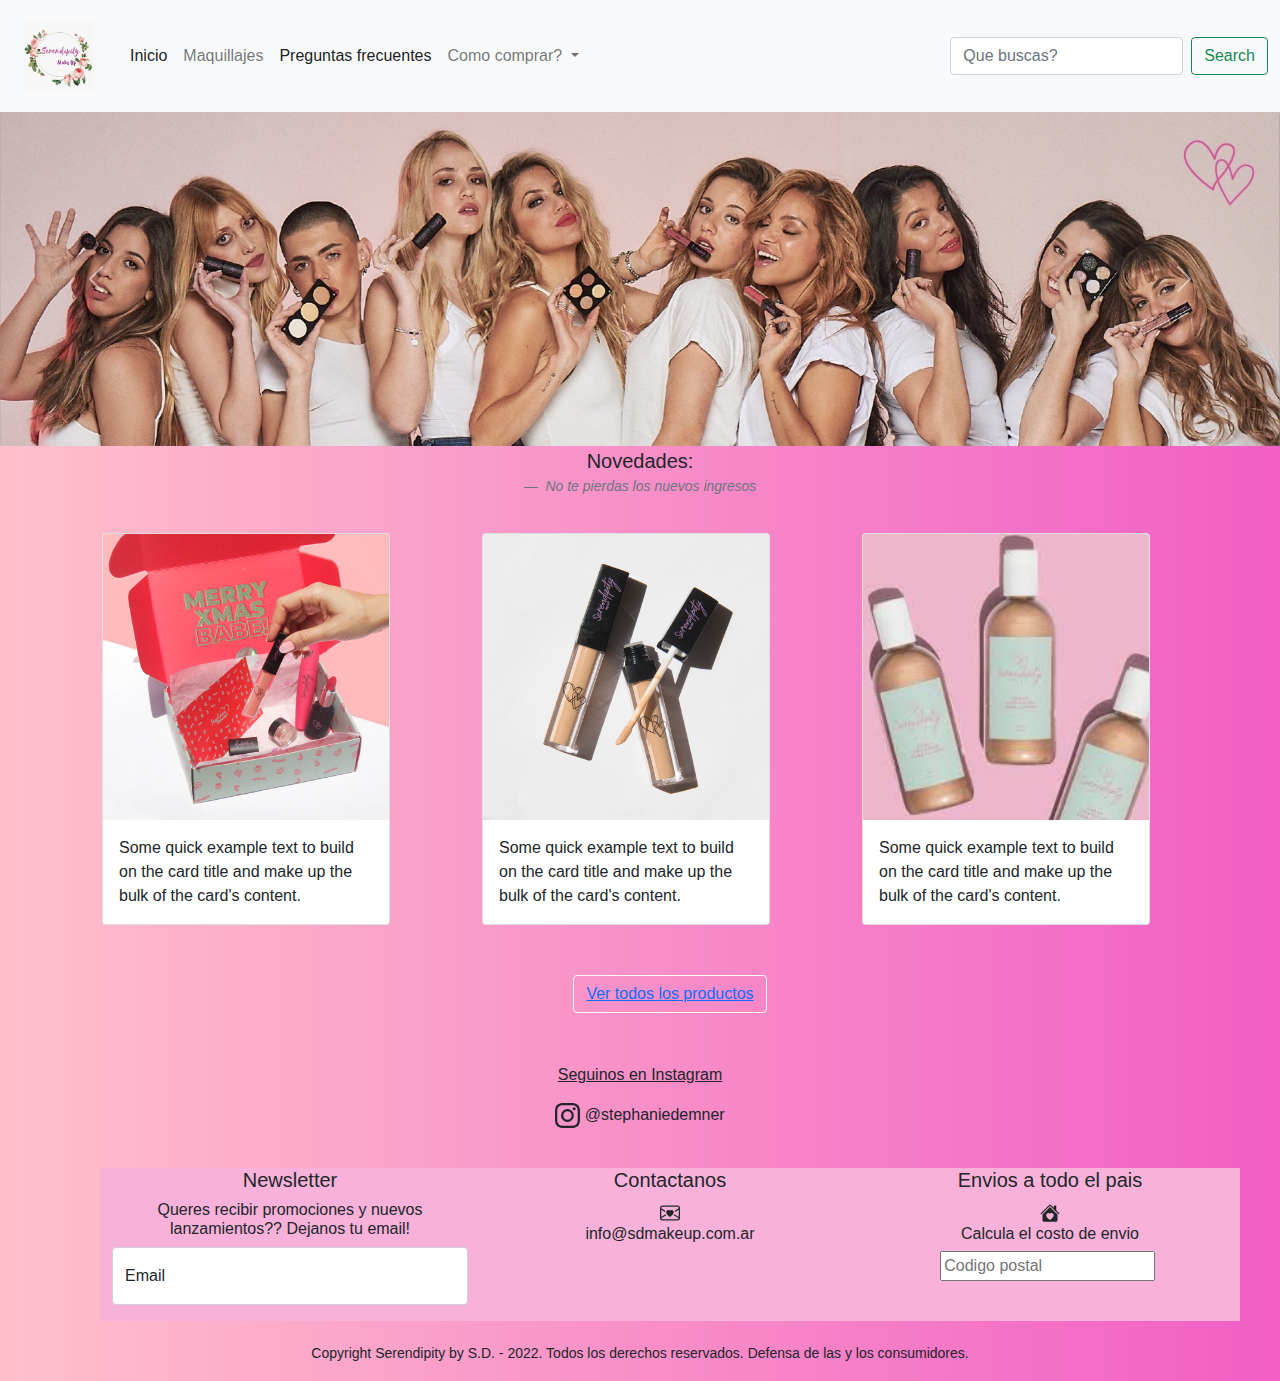
<file: index.html>
<!DOCTYPE html>
<html lang="en">
<head>
    <meta charset="UTF-8">
    <meta http-equiv="X-UA-Compatible" content="IE=edge">
    <meta name="viewport" content="width=device-width, initial-scale=1.0">
    <title>Desafio Maquetando con Bootstrap</title>
    <link rel="stylesheet" href="./bootstrap-5.1.3-dist/css/bootstrap.css">
    <link rel="stylesheet" href="./styles.css">
</head>
<body>
  <!-- MENU -->
    <nav id="nav" class="navbar navbar-expand-lg navbar-light bg-light">
        <div class="container-fluid">
            <nav class="navbar navbar-light bg-light">
                <div class="container">
                  <a class="navbar-brand" href="./index.html">
                    <img src="./img/logo.jfif" alt="" width="70" height="70">
                  </a>
                </div>
              </nav>
          <button class="navbar-toggler" type="button" data-bs-toggle="collapse" data-bs-target="#navbarSupportedContent" aria-controls="navbarSupportedContent" aria-expanded="false" aria-label="Toggle navigation">
            <span class="navbar-toggler-icon"></span>
          </button>
          <div class="collapse navbar-collapse" id="navbarSupportedContent">
            <ul class="navbar-nav me-auto mb-2 mb-lg-0">
              <li class="nav-item">
                <a class="nav-link active" aria-current="page" href="./index.html">Inicio</a>
              </li>
              <li class="nav-item">
                <a class="nav-link" href="./maquillajes.html">Maquillajes</a>
              </li>
              <li class="nav-item">
                <a class="nav-link active" aria-current="page" href="#">Preguntas frecuentes</a>
              </li>
              <li class="nav-item dropdown">
                <a class="nav-link dropdown-toggle" href="#" id="navbarDropdown" role="button" data-bs-toggle="dropdown" aria-expanded="false">
                  Como comprar?
                </a>
                <ul class="dropdown-menu" aria-labelledby="navbarDropdown">
                  <li><a class="dropdown-item" href="#">Envio a Domicilio</a></li>
                  <li><a class="dropdown-item" href="#">Retiro en local</a></li>
                </ul>
                </ul>
            <form class="d-flex">
              <input class="form-control me-2" type="search" placeholder="Que buscas?" aria-label="Search">
              <button class="btn btn-outline-success" type="submit">Search</button>
            </form>
          </div>
        </div>
      </nav>
      <!-- FIN MENU -->

      <!-- CAROUSEL -->
      <div id="carouselExampleControls" class="carousel slide" data-bs-ride="carousel">
        <div class="carousel-inner">
          <div class="carousel-item active">
            <img src="./img/carousel1.jpg" class="d-block w-100" alt="...">
          </div>
          <div class="carousel-item">
            <img src="./img/carousel2.jpg" class="d-block w-100" alt="...">
          </div>
           </div>
        <button class="carousel-control-prev" type="button" data-bs-target="#carouselExampleControls" data-bs-slide="prev">
          <span class="carousel-control-prev-icon" aria-hidden="true"></span>
          <span class="visually-hidden">Previous</span>
        </button>
        <button class="carousel-control-next" type="button" data-bs-target="#carouselExampleControls" data-bs-slide="next">
          <span class="carousel-control-next-icon" aria-hidden="true"></span>
          <span class="visually-hidden">Next</span>
        </button>
      </div>
     
      <!-- FIN CAROUSEL -->
      <main>
        <!-- INICIO IMAGENES PROMOCIONES -->
        <figure class="text-center">
          <blockquote class="blockquote">
            <p>Novedades:</p>
          </blockquote>
          <figcaption class="blockquote-footer">
            <cite title="Source Title">No te pierdas los nuevos ingresos</cite>
          </figcaption>
        </figure>
        <div class="container">
          <div class="row">
            <div class="col">
              <div class="card" style="width: 18rem;">
                <img src="./img/caja.jpg" class="card-img-top" alt="...">
                <div class="card-body">
                  <p class="card-text">Some quick example text to build on the card title and make up the bulk of the card's content.</p>
                </div>
              </div>
            </div>
            <div class="col">
              <div class="card" style="width: 18rem;">
                <img src="./img/correctores.jpg" class="card-img-top" alt="...">
                <div class="card-body">
                  <p class="card-text">Some quick example text to build on the card title and make up the bulk of the card's content.</p>
                </div>
              </div>
                          </div>
            <div class="col">
              <div class="card" style="width: 18rem;">
                <img src="./img/crema bronceadora.jfif" class="card-img-top" alt="...">
                <div class="card-body">
                  <p class="card-text">Some quick example text to build on the card title and make up the bulk of the card's content.</p>
                </div>
              </div>
            </div>
          </div>
        </div>
      </main>
<!-- FIN IMAGENES PROMOCIONES -->

<!-- BOTON VER PRODUCTOS -->
<div id="botonProductos"  class="container-fluid">
  <buttontype="button"  class="btn btn-outline-light"> <a href="./maquillajes.html"> Ver todos los productos</a></buttontype=>
</div>

<!-- BOTON INSTAGRAM -->
<div class="row align-items-center">
  <div class="col">
      </div>
  <div id=instagram class="col">
    <p ><u>Seguinos en Instagram</u></p>
          <svg  xmlns="http://www.w3.org/2000/svg" width="25" height="25" fill="currentColor" class="bi bi-instagram" viewBox="0 0 16 16">
          <path d="M8 0C5.829 0 5.556.01 4.703.048 3.85.088 3.269.222 2.76.42a3.917 3.917 0 0 0-1.417.923A3.927 3.927 0 0 0 .42 2.76C.222 3.268.087 3.85.048 4.7.01 5.555 0 5.827 0 8.001c0 2.172.01 2.444.048 3.297.04.852.174 1.433.372 1.942.205.526.478.972.923 1.417.444.445.89.719 1.416.923.51.198 1.09.333 1.942.372C5.555 15.99 5.827 16 8 16s2.444-.01 3.298-.048c.851-.04 1.434-.174 1.943-.372a3.916 3.916 0 0 0 1.416-.923c.445-.445.718-.891.923-1.417.197-.509.332-1.09.372-1.942C15.99 10.445 16 10.173 16 8s-.01-2.445-.048-3.299c-.04-.851-.175-1.433-.372-1.941a3.926 3.926 0 0 0-.923-1.417A3.911 3.911 0 0 0 13.24.42c-.51-.198-1.092-.333-1.943-.372C10.443.01 10.172 0 7.998 0h.003zm-.717 1.442h.718c2.136 0 2.389.007 3.232.046.78.035 1.204.166 1.486.275.373.145.64.319.92.599.28.28.453.546.598.92.11.281.24.705.275 1.485.039.843.047 1.096.047 3.231s-.008 2.389-.047 3.232c-.035.78-.166 1.203-.275 1.485a2.47 2.47 0 0 1-.599.919c-.28.28-.546.453-.92.598-.28.11-.704.24-1.485.276-.843.038-1.096.047-3.232.047s-2.39-.009-3.233-.047c-.78-.036-1.203-.166-1.485-.276a2.478 2.478 0 0 1-.92-.598 2.48 2.48 0 0 1-.6-.92c-.109-.281-.24-.705-.275-1.485-.038-.843-.046-1.096-.046-3.233 0-2.136.008-2.388.046-3.231.036-.78.166-1.204.276-1.486.145-.373.319-.64.599-.92.28-.28.546-.453.92-.598.282-.11.705-.24 1.485-.276.738-.034 1.024-.044 2.515-.045v.002zm4.988 1.328a.96.96 0 1 0 0 1.92.96.96 0 0 0 0-1.92zm-4.27 1.122a4.109 4.109 0 1 0 0 8.217 4.109 4.109 0 0 0 0-8.217zm0 1.441a2.667 2.667 0 1 1 0 5.334 2.667 2.667 0 0 1 0-5.334z"/>
            </svg>
        @stephaniedemner
      </a>
  </div>
  <div class="col">
      </div>
      </div>
  </nav>
          
</div>
<!-- INICIO FOOTER -->
<footer id="footer" class="container">
  <class class="row align-items-start">
    <div class="col">
      <p class="h5">Newsletter</p>
      <p class="h6">Queres recibir promociones y nuevos lanzamientos?? Dejanos tu email!</p>
      <div class="form-floating mb-3">
        <input type="email" class="form-control" id="floatingInput" placeholder="name@example.com">
        <label for="floatingInput">Email</label>
      </div>
    </div>
    <div class="col">
      <p class="h5">Contactanos</p>
      <svg xmlns="http://www.w3.org/2000/svg" width="20" height="20" fill="currentColor" class="bi bi-envelope-heart" viewBox="0 0 16 16">
        <path fill-rule="evenodd" d="M0 4a2 2 0 0 1 2-2h12a2 2 0 0 1 2 2v8a2 2 0 0 1-2 2H2a2 2 0 0 1-2-2V4Zm2-1a1 1 0 0 0-1 1v.217l3.235 1.94a2.76 2.76 0 0 0-.233 1.027L1 5.384v5.721l3.453-2.124c.146.277.329.556.55.835l-3.97 2.443A1 1 0 0 0 2 13h12a1 1 0 0 0 .966-.741l-3.968-2.442c.22-.28.403-.56.55-.836L15 11.105V5.383l-3.002 1.801a2.76 2.76 0 0 0-.233-1.026L15 4.217V4a1 1 0 0 0-1-1H2Zm6 2.993c1.664-1.711 5.825 1.283 0 5.132-5.825-3.85-1.664-6.843 0-5.132Z"/>
      </svg>
      <p class="h6">info@sdmakeup.com.ar</p>
    </div>
    <div class="col">
      <p class="h5">Envios a todo el pais</p>
      <svg xmlns="http://www.w3.org/2000/svg" width="20" height="20" fill="currentColor" class="bi bi-house-heart-fill" viewBox="0 0 16 16">
        <path fill-rule="evenodd" d="M8.707 1.5a1 1 0 0 0-1.414 0L.646 8.146a.5.5 0 0 0 .708.708L8 2.207l6.646 6.647a.5.5 0 0 0 .708-.708L13 5.793V2.5a.5.5 0 0 0-.5-.5h-1a.5.5 0 0 0-.5.5v1.293L8.707 1.5ZM8 3.293l6 6V13.5a1.5 1.5 0 0 1-1.5 1.5h-9A1.5 1.5 0 0 1 2 13.5V9.293l6-6Zm0 5.189c1.664-1.673 5.825 1.254 0 5.018-5.825-3.764-1.664-6.69 0-5.018Z"/>
      </svg>
      <p class="h6">Calcula el costo de envio</p>
      <input type="number" placeholder="Codigo postal">
      <label for="number"></label>
      </div>
    </class>
</footer>

    <div id="copyright" class="container-fluid">
      <p><small> Copyright Serendipity by S.D. - 2022. Todos los derechos reservados. Defensa de las y los consumidores. </small></p>
    </div>
  
<!-- ETIQUETA JAVASCRIPT -->
    <script src="https://cdn.jsdelivr.net/npm/bootstrap@5.1.3/dist/js/bootstrap.bundle.min.js" integrity="sha384-ka7Sk0Gln4gmtz2MlQnikT1wXgYsOg+OMhuP+IlRH9sENBO0LRn5q+8nbTov4+1p" crossorigin="anonymous"></script>
</body>
</html>
</file>
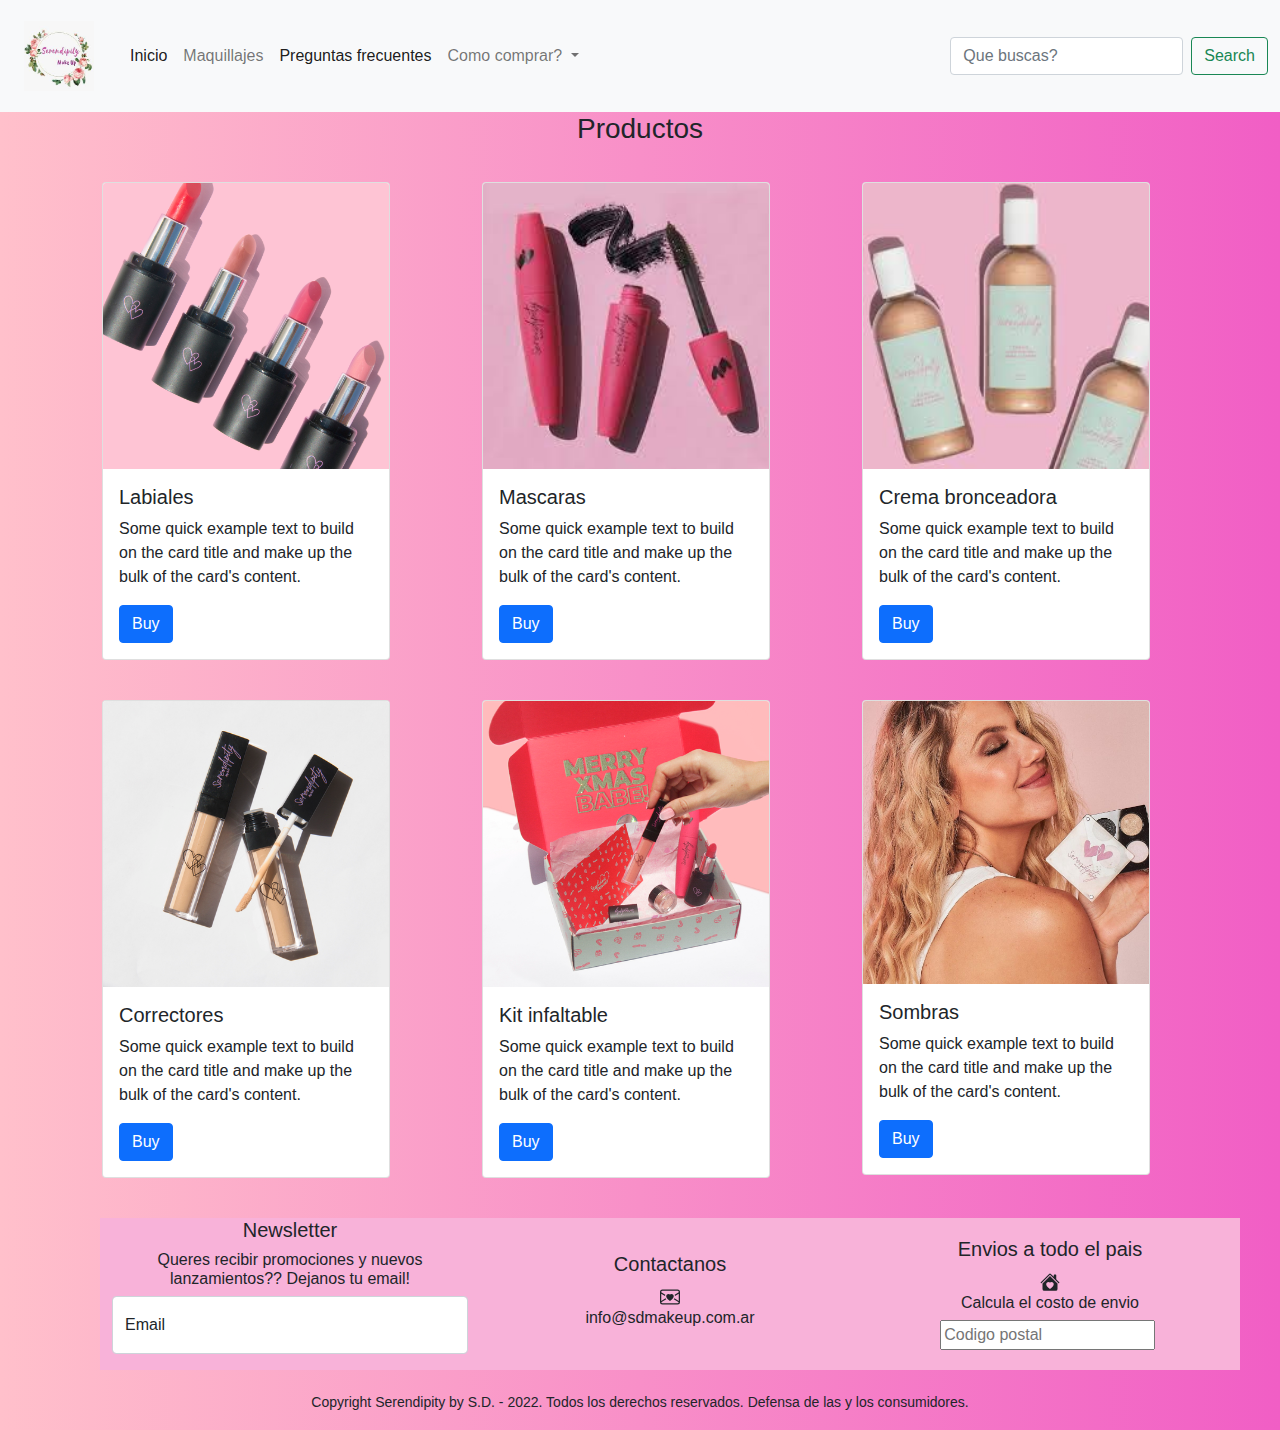
<file: maquillajes.html>
<!DOCTYPE html>
<html lang="en">
<head>
    <meta charset="UTF-8">
    <meta http-equiv="X-UA-Compatible" content="IE=edge">
    <meta name="viewport" content="width=device-width, initial-scale=1.0">
    <title>Desafio Maquetando con Bootstrap</title>
    <link rel="stylesheet" href="./bootstrap-5.1.3-dist/css/bootstrap.css">
    <link rel="stylesheet" href="./styles.css">
</head>
<body>
  <!-- MENU -->
    <nav id="nav" class="navbar navbar-expand-lg navbar-light bg-light">
        <div class="container-fluid">
            <nav class="navbar navbar-light bg-light">
                <div class="container">
                  <a class="navbar-brand" href="./index.html">
                    <img src="./img/logo.jfif" alt="" width="70" height="70">
                  </a>
                </div>
              </nav>
          <button class="navbar-toggler" type="button" data-bs-toggle="collapse" data-bs-target="#navbarSupportedContent" aria-controls="navbarSupportedContent" aria-expanded="false" aria-label="Toggle navigation">
            <span class="navbar-toggler-icon"></span>
          </button>
          <div class="collapse navbar-collapse" id="navbarSupportedContent">
            <ul class="navbar-nav me-auto mb-2 mb-lg-0">
              <li class="nav-item">
                <a class="nav-link active" aria-current="page" href="./index.html">Inicio</a>
              </li>
              <li class="nav-item">
                <a class="nav-link" href="./maquillajes.html">Maquillajes</a>
              </li>
              <li class="nav-item">
                <a class="nav-link active" aria-current="page" href="#">Preguntas frecuentes</a>
              </li>
              <li class="nav-item dropdown">
                <a class="nav-link dropdown-toggle" href="#" id="navbarDropdown" role="button" data-bs-toggle="dropdown" aria-expanded="false">
                  Como comprar?
                </a>
                <ul class="dropdown-menu" aria-labelledby="navbarDropdown">
                  <li><a class="dropdown-item" href="#">Envio a Domicilio</a></li>
                  <li><a class="dropdown-item" href="#">Retiro en local</a></li>
                </ul>
                </ul>
            <form class="d-flex">
              <input class="form-control me-2" type="search" placeholder="Que buscas?" aria-label="Search">
              <button class="btn btn-outline-success" type="submit">Search</button>
            </form>
          </div>
        </div>
      </nav>
      <!-- FIN MENU -->

      
      <main>
        <!-- INICIO CATALOGO  -->
        <figure class="text-center">
          <blockquote class="blockquote">
            <h4 class="h3">Productos</h4>
          </blockquote>
                  </figure>
                              <div class="container">
                    <div class="row">
                      <div class="col">
                        <div class="card" style="width: 18rem;">
                            <img src="./img/labiales.jpg" class="card-img-top" alt="...">
                            <div class="card-body">
                              <h5 class="card-title">Labiales</h5>
                              <p class="card-text">Some quick example text to build on the card title and make up the bulk of the card's content.</p>
                              <a href="#" class="btn btn-primary">Buy</a>
                            </div>
                          </div>
                      </div>
                      <div class="col">
                        <div class="card" style="width: 18rem;">
                            <img src="./img/mascaras.jfif" class="card-img-top" alt="...">
                            <div class="card-body">
                              <h5 class="card-title">Mascaras</h5>
                              <p class="card-text">Some quick example text to build on the card title and make up the bulk of the card's content.</p>
                              <a href="#" class="btn btn-primary">Buy</a>
                            </div>
                          </div>
                      </div>
                      <div class="col">
                        <div class="card" style="width: 18rem;">
                            <img src="./img/crema bronceadora.jfif" class="card-img-top" alt="...">
                            <div class="card-body">
                              <h5 class="card-title">Crema bronceadora</h5>
                              <p class="card-text">Some quick example text to build on the card title and make up the bulk of the card's content.</p>
                              <a href="#" class="btn btn-primary">Buy</a>
                            </div>
                          </div>
                      </div>
                      <div class="col">
                          <div class="card" style="width: 18rem;">
                        <img src="./img/correctores.jpg" class="card-img-top" alt="...">
                        <div class="card-body">
                          <h5 class="card-title">Correctores</h5>
                          <p class="card-text">Some quick example text to build on the card title and make up the bulk of the card's content.</p>
                          <a href="#" class="btn btn-primary">Buy</a>
                        </div>
                      </div></div>
                      <div class="col">
                        <div class="card" style="width: 18rem;">
                      <img src="./img/caja.jpg" class="card-img-top" alt="...">
                      <div class="card-body">
                        <h5 class="card-title">Kit infaltable</h5>
                        <p class="card-text">Some quick example text to build on the card title and make up the bulk of the card's content.</p>
                        <a href="#" class="btn btn-primary">Buy</a>
                      </div>
                    </div></div>
                    <div class="col">
                        <div class="card" style="width: 18rem;">
                      <img src="./img/sombras.jpeg" class="card-img-top" alt="...">
                      <div class="card-body">
                        <h5 class="card-title">Sombras</h5>
                        <p class="card-text">Some quick example text to build on the card title and make up the bulk of the card's content.</p>
                        <a href="#" class="btn btn-primary">Buy</a>
                      </div>
                    </div></div>
                    </div>
      </main>
<!-- FIN IMAGENES PROMOCIONES -->


<!-- INICIO FOOTER -->
<footer id="footer" class="container">
  <class class="row align-items-center">
    <div class="col">
      <p class="h5">Newsletter</p>
      <p class="h6">Queres recibir promociones y nuevos lanzamientos?? Dejanos tu email!</p>
      <div class="form-floating mb-3">
        <input type="email" class="form-control" id="floatingInput" placeholder="name@example.com">
        <label for="floatingInput">Email</label>
      </div>
    </div>
    <div class="col">
      <p class="h5">Contactanos</p>
      <svg xmlns="http://www.w3.org/2000/svg" width="20" height="20" fill="currentColor" class="bi bi-envelope-heart" viewBox="0 0 16 16">
        <path fill-rule="evenodd" d="M0 4a2 2 0 0 1 2-2h12a2 2 0 0 1 2 2v8a2 2 0 0 1-2 2H2a2 2 0 0 1-2-2V4Zm2-1a1 1 0 0 0-1 1v.217l3.235 1.94a2.76 2.76 0 0 0-.233 1.027L1 5.384v5.721l3.453-2.124c.146.277.329.556.55.835l-3.97 2.443A1 1 0 0 0 2 13h12a1 1 0 0 0 .966-.741l-3.968-2.442c.22-.28.403-.56.55-.836L15 11.105V5.383l-3.002 1.801a2.76 2.76 0 0 0-.233-1.026L15 4.217V4a1 1 0 0 0-1-1H2Zm6 2.993c1.664-1.711 5.825 1.283 0 5.132-5.825-3.85-1.664-6.843 0-5.132Z"/>
      </svg>
      <p class="h6">info@sdmakeup.com.ar</p>
    </div>
    <div class="col">
      <p class="h5">Envios a todo el pais</p>
      <svg xmlns="http://www.w3.org/2000/svg" width="20" height="20" fill="currentColor" class="bi bi-house-heart-fill" viewBox="0 0 16 16">
        <path fill-rule="evenodd" d="M8.707 1.5a1 1 0 0 0-1.414 0L.646 8.146a.5.5 0 0 0 .708.708L8 2.207l6.646 6.647a.5.5 0 0 0 .708-.708L13 5.793V2.5a.5.5 0 0 0-.5-.5h-1a.5.5 0 0 0-.5.5v1.293L8.707 1.5ZM8 3.293l6 6V13.5a1.5 1.5 0 0 1-1.5 1.5h-9A1.5 1.5 0 0 1 2 13.5V9.293l6-6Zm0 5.189c1.664-1.673 5.825 1.254 0 5.018-5.825-3.764-1.664-6.69 0-5.018Z"/>
      </svg>
      <p class="h6">Calcula el costo de envio</p>
      <input type="number" placeholder="Codigo postal">
      <label for="number"></label>
      </div>
    </class>
</footer>

    <div id="copyright" class="container-fluid">
      <p><small> Copyright Serendipity by S.D. - 2022. Todos los derechos reservados. Defensa de las y los consumidores. </small></p>
    </div>
  
<!-- ETIQUETA JAVASCRIPT -->
    <script src="https://cdn.jsdelivr.net/npm/bootstrap@5.1.3/dist/js/bootstrap.bundle.min.js" integrity="sha384-ka7Sk0Gln4gmtz2MlQnikT1wXgYsOg+OMhuP+IlRH9sENBO0LRn5q+8nbTov4+1p" crossorigin="anonymous"></script>
</body>
</html>
</file>
<file: styles.css>
#botonProductos  {
    margin: 30px;
    text-align: center;
}
#instagram {
    text-align: center;
    margin: 20px;
}
#footer {
    background-color: rgb(248, 178, 217);
    text-align: center;
    margin: 20px;
    margin-left: 100px;
  }
#copyright {
    text-align: center;
}
</file>
